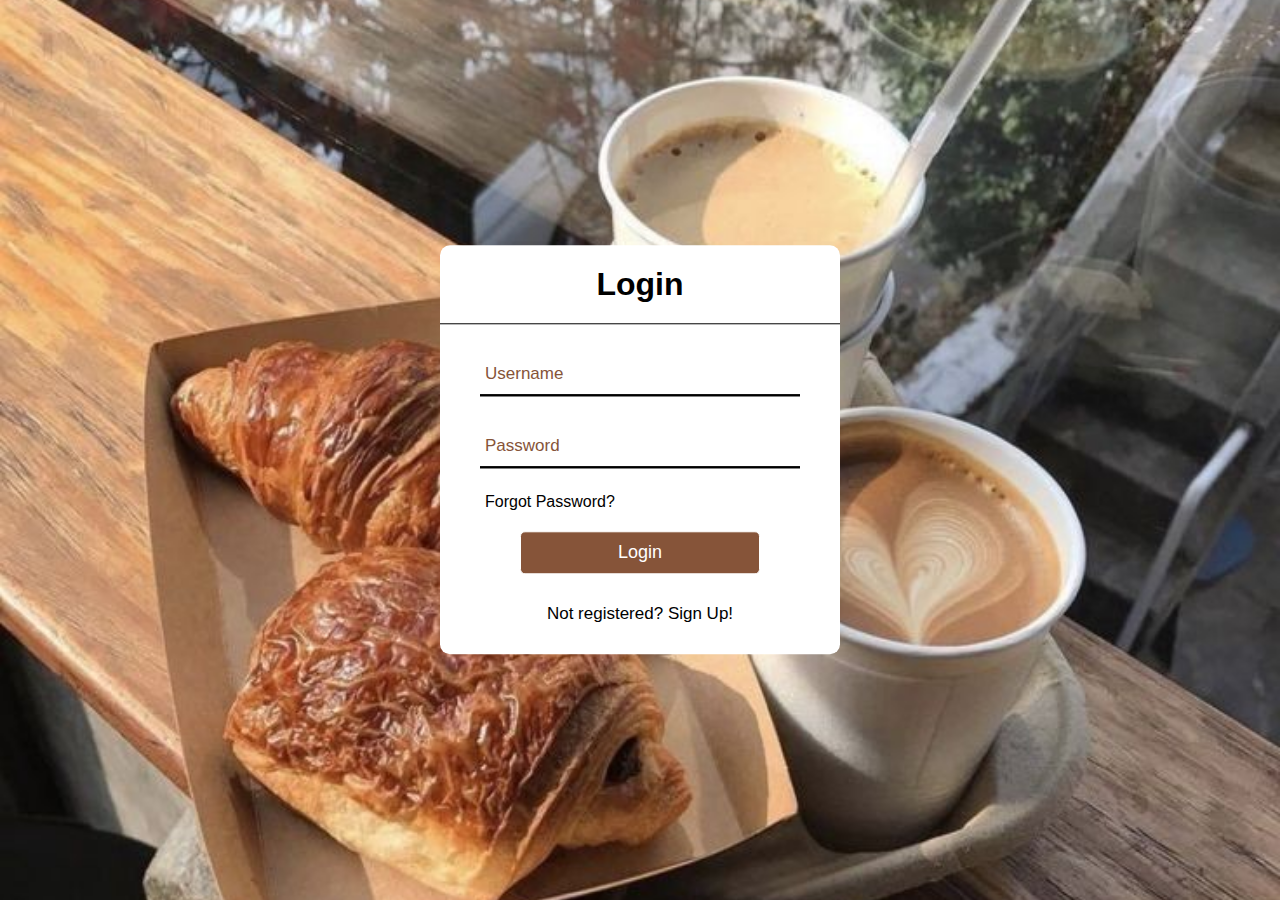
<file: login.html>
<!DOCTYPE html>
<html lang="en">
<head>
    <meta charset="UTF-8">
    <meta http-equiv="X-UA-Compatible" content="IE=edge">
    <meta name="viewport" content="width=device-width, initial-scale=1.0">
    <title>Login Page</title>
    <link rel="stylesheet" type="text/css" href="login.css">
</head>
<body>
    <div class="loginbox" id="login">
        <h1>Login</h1>
        <form method="post">
    <div class="txt_field">
        <input type="text" required>
        <span></span>
        <label>Username</label>
    </div>
    <div class="txt_field">
        <input type="password" required>
        <span></span>
        <label>Password</label>
    </div>
    <div class="pass">Forgot Password?</div>
    <input type="submit" value="Login">
    <div class="signup_link">
        Not registered? <a href="sign up.html">Sign Up!</a>
    </div>
    </form>
    </div>
    </div>
</body>
</html>
</file>
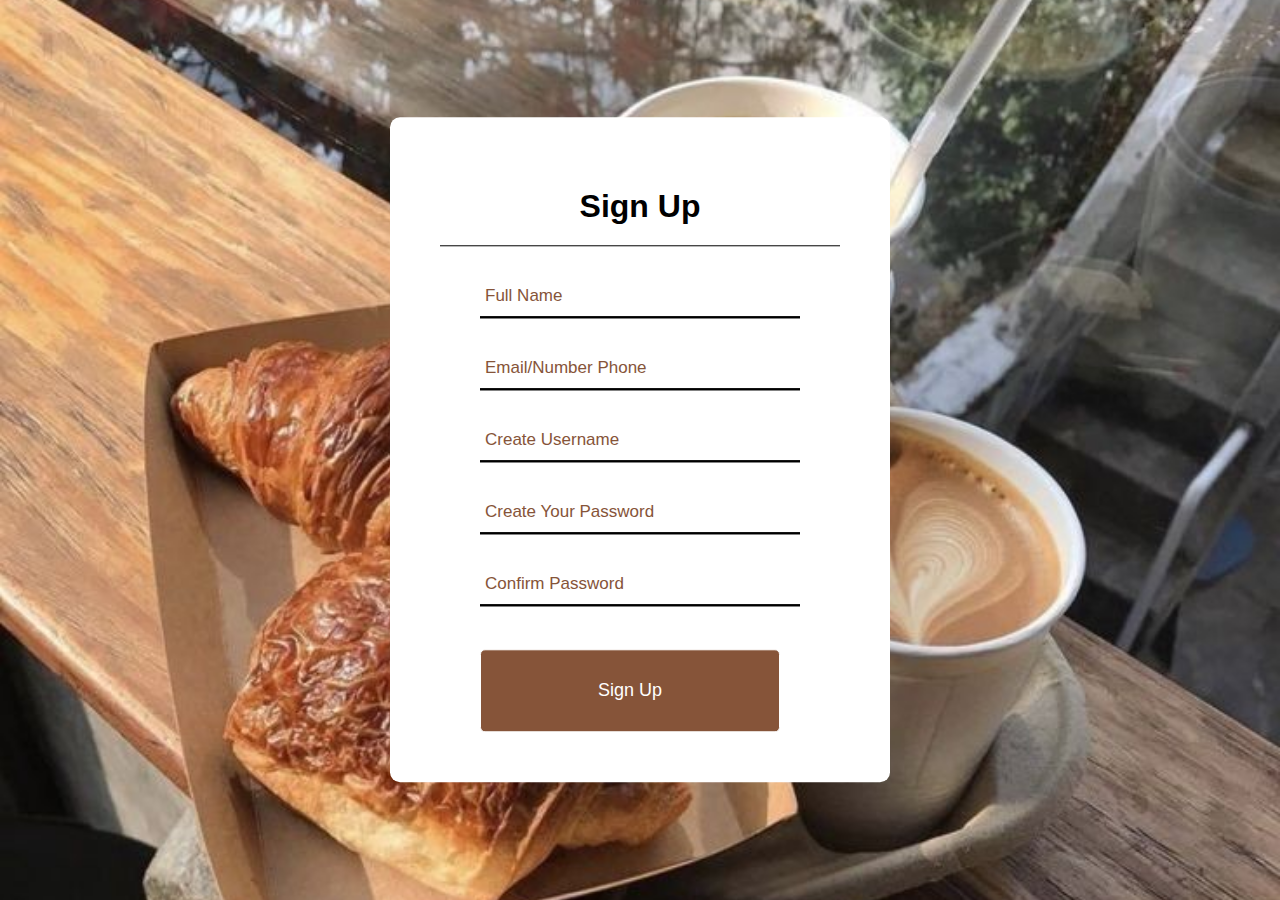
<file: sign up.html>
<!DOCTYPE html>
<html lang="en">
<head>
    <meta charset="UTF-8">
    <meta http-equiv="X-UA-Compatible" content="IE=edge">
    <meta name="viewport" content="width=device-width, initial-scale=1.0">
    <link rel="stylesheet" type="text/css" href="sign up.css">
    <title>Sign Up Page</title>
</head>
<body>
    <form>
    <div class="signupbox">
        <h1>Sign Up</h1>
        <form method="post">
    <div class="txt_field">
        <input type="text" required>
        <span></span>
        <label>Full Name</label>
    </div>
    <div class="txt_field">
        <input type="text" required>
        <span></span>
        <label>Email/Number Phone</label>
    </div>
    <div class="txt_field">
        <input type="text" required>
        <span></span>
        <label>Create Username</label>
    </div>
    <div class="txt_field">
        <input type="password" required>
        <span></span>
        <label>Create Your Password</label>
    </div>
    <div class="txt_field">
        <input type="password" required>
        <span></span>
        <label>Confirm Password</label>
    </div>
    <div class="tombol"></div>
    <input type="submit" value="Sign Up">
    </form>
    </div>
</body>
</html>
</file>
<file: login.css>
body{
    padding: 0;
    margin: 0;
    background-image:url("image/desserts2.jpg");
    background-size:cover;
    background-position:center;
    height:100vh;
    overflow:hidden;
    font-family:'Poppins' sans-serif;
}
.loginbox{
    position:absolute;
    top:50%;
    left:50%;
    transform:translate(-50%, -50%);
    width:400px;
    background:white;
    border-radius:10px;
}
.loginbox h1{
    text-align:center;
    padding: 0 0 20px 0;
    border-bottom:1px solid black;
    font-family:'Poppins', sans-serif;
}
.loginbox form{
    padding:0 40px;
    box-sizing:border-box;
}
form .txt_field{
    position:relative;
    border-bottom:2px solid black;
    margin:30px 0px;
}
.txt_field input{
    width:100%;
    padding:0 5px;
    height:40px;
    font-size:17px;
    border:none;
    background:none;
    outline:none;
}
.txt_field label{
    position:absolute;
    top:50%;
    left:5px;
    color:#865439;
    transform:translateY(-50%);
    font-size:17px;
    pointer-events:none;
    transition:.5s;
    font-family:'Poppins', sans-serif;
}
.txt_field span::before{
    content:'';
    position:absolute;
    top:40px;
    left:0;
    width:100%;
    height:2px;
    background-color:black;
    transition:.5s;
}
.txt_field input:focus ~ label,
.txt_field input:valid ~ label{
    top:-5px;
    color:black;
}
.txt_field input:focus ~ span::before, 
.txt_field input:valid ~ span::before{
    width:100%;
}
.pass{
    margin:-5px 0 20px 5px;
    color:black;
    cursor:pointer;
    font-family:'Poppins', sans-serif;
}
.pass:hover{
    text-decoration:underline;
}
input [type="submit"]{
    width:100%;
    height:50px;
    border:1px solid;
    background:#865439;
    border-radius:25px;
    font-size:18px;
    color:white;
    font-weight:700;
    cursor:pointer;
    outline:none;
}
input [type="submit"]:hover{
    border-color:#865439;
    transition:.5s;
}
input[value="Login"]{
    display:block;
    margin-left:40px;
    margin-right:25px;
    padding:10px;
    width:75%;
    border:1px solid;
    color:white;
    background:#865439;
    border-radius:5px;
    font-size:18px;
}
.signup_link{
    margin:30px 0;
    text-align:center;
    font-size:17px;
    color:black;
    font-family:'Poppins', sans-serif;
}
.signup_link a{
    color:black;
    text-decoration:none;
    font-family:'Poppins', sans-serif;
}
.signup_link a:hover{
    text-decoration:underline;
}
</file>
<file: sign up.css>
body{
    padding: 0;
    margin: 0;
    background-image:url("image/desserts2.jpg");
    background-size:cover;
    background-position:center;
    height:100vh;
    overflow:hidden;
    font-family:'Poppins' sans-serif;
}
.signupbox{
    position:absolute;
    top:50%;
    left:50%;
    transform:translate(-50%, -50%);
    width:400px;
    background:white;
    border-radius:10px;
    padding:50px;
}
.signupbox h1{
    text-align:center;
    padding: 0 0 20px 0;
    border-bottom:1px solid black;
    font-family:'Poppins', sans-serif;
}
.signupbox form{
    padding:0 40px;
    box-sizing:border-box;
}
form .txt_field{
    position:relative;
    border-bottom:2px solid black;
    margin:30px 40px;
    margin-bottom:30px;
}
.txt_field input{
    width:100%;
    padding:0 5px;
    height:40px;
    font-size:17px;
    border:none;
    background:none;
    outline:none;
}
.txt_field label{
    position:absolute;
    top:50%;
    left:5px;
    color:#865439;
    transform:translateY(-50%);
    font-size:17px;
    pointer-events:none;
    transition:.5s;
    font-family:'Poppins', sans-serif;
}
.txt_field span::before{
    content:'';
    position:absolute;
    top:40px;
    left:0;
    width:100%;
    height:2px;
    background-color:black;
    transition:.5s;
}
.txt_field input:focus ~ label,
.txt_field input:valid ~ label{
    top:-5px;
    color:black;
}
.txt_field input:focus ~ span::before, 
.txt_field input:valid ~ span::before{
    width:100%;
}
.tombol{
    margin:5px 0 3px 5px;
    height:10px;
    color:black;
    cursor:pointer;
}
.tombol:hover{
    text-decoration:underline;
}
input [type="submit"]{
    width:100%;
    height:100px;
    border:1px solid;
    background:#865439;
    border-radius:25px;
    font-size:18px;
    color:white;
    font-weight:700;
    cursor:pointer;
    outline:none;
    padding:20px;
}
input [type="submit"]:hover{
    border-color:#865439;
    transition:.5s;
}
input[value="Sign Up"]{
    display:block;
    margin-left:40px;
    margin-right:25px;
    padding:30px;
    width:75%;
    border:1px solid;
    color:white;
    background-color:#865439;
    border-radius:5px;
    font-size:18px;
    font-family:'Poppins', sans-serif;
}
</file>
